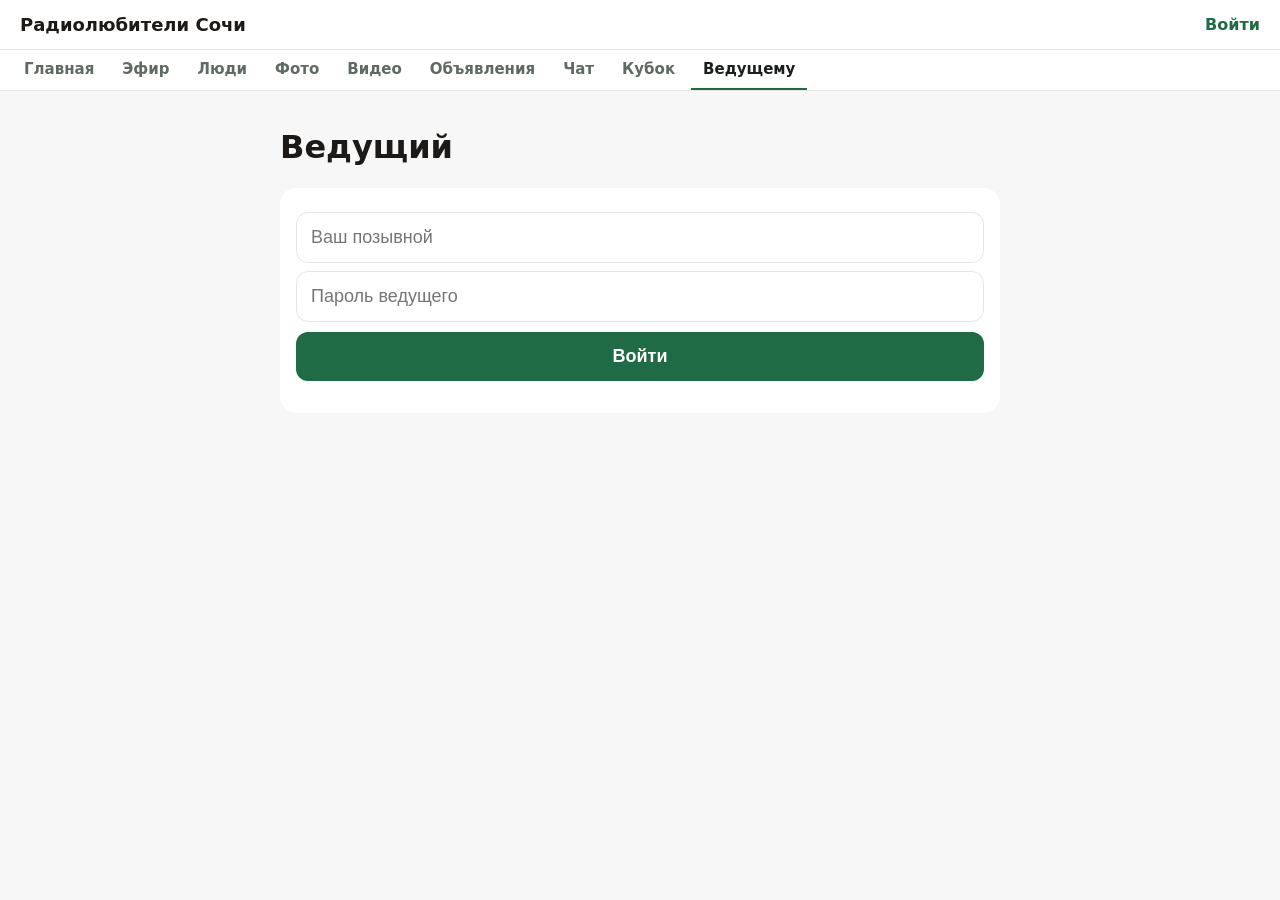
<file: vedushchiy.html>
<!DOCTYPE html>
<html lang="ru">
<head>
<meta charset="utf-8">
<meta name="viewport" content="width=device-width, initial-scale=1">
<title>Ведущий круглого стола</title>
<style>
  body { font-family: system-ui, sans-serif; background:#f6f7f6; margin:0; color:#1c1917; }
  main { max-width:720px; margin:0 auto; padding:16px; }
  form, .card, .live { background:#fff; border-radius:16px; padding:16px; margin:12px 0; }
  .live { background:#1b7a3a; color:#fff; }
  .live strong { display:block; font-size:32px; }
  input { display:block; width:100%; box-sizing:border-box; padding:14px; margin:8px 0; font-size:18px; border:1px solid #e7e5e4; border-radius:12px; }
  button { display:block; width:100%; background:#1f6b45; color:#fff; border:0; border-radius:12px; padding:14px; font-size:18px; font-weight:700; margin-top:10px; }
  button.ghost { background:#fff; color:#1f6b45; border:1px solid #1f6b45; }
  .row { display:flex; justify-content:space-between; gap:8px; align-items:center; padding:10px 0; border-bottom:1px solid #f5f5f4; }
  a { color:#1f6b45; }
  .err { color:#b91c1c; }

  .sitehead, header.sitehead { background:#fff; border-bottom:1px solid #e4e7e4; padding:14px 20px; display:flex; justify-content:space-between; align-items:center; gap:16px; }
  .sitehead b { font-size:18px; }
  .sitehead .user { color:#1f6b45; text-decoration:none; font-weight:700; margin-left:auto; width:auto; }
  .sitenav { display:flex; gap:4px; flex-wrap:wrap; background:#fff; border-bottom:1px solid #e4e7e4; padding:0 12px; }
  .sitenav a, .sitenav button { color:#5e6a62; text-decoration:none; font-weight:650; padding:10px 12px; border:0; border-bottom:2px solid transparent; background:transparent; width:auto; font-size:15px; cursor:pointer; border-radius:0; margin:0; }
  .sitenav a.on, .sitenav button.on { color:#1a1f1c; border-bottom-color:#1f6b45; }
</style>
</head>
<body>
<header class="sitehead"><b>Радиолюбители Сочи</b><a class="user" id="who-link" href="login.html">Войти</a></header>
<nav class="sitenav">
  <a href="index.html">Главная</a>
  <a href="index.html#air">Эфир</a>
  <a href="index.html#people">Люди</a>
  <a href="index.html#photo">Фото</a>
  <a href="index.html#video">Видео</a>
  <a href="index.html#ads">Объявления</a>
  <a href="chat.html">Чат</a>
  <a href="kubok.html">Кубок</a>
  <a href="vedushchiy.html" class="on">Ведущему</a>
</nav>
<script>
const who=document.cookie.match(/ham_call=([^;]+)/);
if(who){const a=document.getElementById("who-link"); if(a){a.textContent=decodeURIComponent(who[1]); a.href="profile.html";}}
</script>
<main>
  <h1>Ведущий</h1>
  <form id="login">
    <input name="callsign" placeholder="Ваш позывной" required>
    <input name="password" type="password" placeholder="Пароль ведущего" required>
    <button>Войти</button>
    <p class="err" id="err"></p>
  </form>
  <div id="app" hidden>
    <div class="live"><small>Сейчас говорит</small><strong id="now">Никто</strong></div>
    <form id="add">
      <input id="call" list="calls" placeholder="Позывной в очередь" required>
      <datalist id="calls"></datalist>
      <button>В очередь</button>
    </form>
    <div class="card" id="queue"></div>
    <button onclick="nextWord()">Передать слово следующему</button>
  </div>
</main>
<script>
const login=document.getElementById('login'), app=document.getElementById('app');
async function api(url, opts){const res=await fetch(url, opts); if(res.status==401){app.hidden=true; login.hidden=false; throw new Error('auth');} return res.json();}
login.onsubmit=async(e)=>{e.preventDefault(); const res=await fetch('/api/round/login',{method:'POST', body:new URLSearchParams(new FormData(login))}); if(!res.ok){document.getElementById('err').textContent='Вас не назначили ведущим или неверный пароль'; return;} login.hidden=true; app.hidden=false; const list=await api('/api/calls'); document.getElementById('calls').innerHTML=list.map(p=>'<option value="'+p.callsign+'">'+p.callsign+' '+(p.name||'')+'</option>').join(''); load();};
document.getElementById('add').onsubmit=async(e)=>{e.preventDefault(); await api('/api/round/add',{method:'POST', body:new URLSearchParams({callsign:document.getElementById('call').value})}); e.target.reset(); load();};
async function nextWord(){await api('/api/round/next',{method:'POST'}); load();}
async function drop(id){await api('/api/round/remove?id='+id,{method:'DELETE'}); load();}
async function load(){const data=await api('/api/round'); document.getElementById('now').textContent=(data.current_call||'Никто')+' '+(data.current_name||''); document.getElementById('queue').innerHTML=(data.queue||[]).map((p,i)=>'<div class=row><span>'+(i+1)+'. <b>'+p.callsign+'</b> '+(p.name||'')+'</span><button class=ghost type=button onclick=drop('+p.id+')>Убрать</button></div>').join('')||'<p>Очередь пустая</p>';}
</script>
</body>
</html>
</file>
